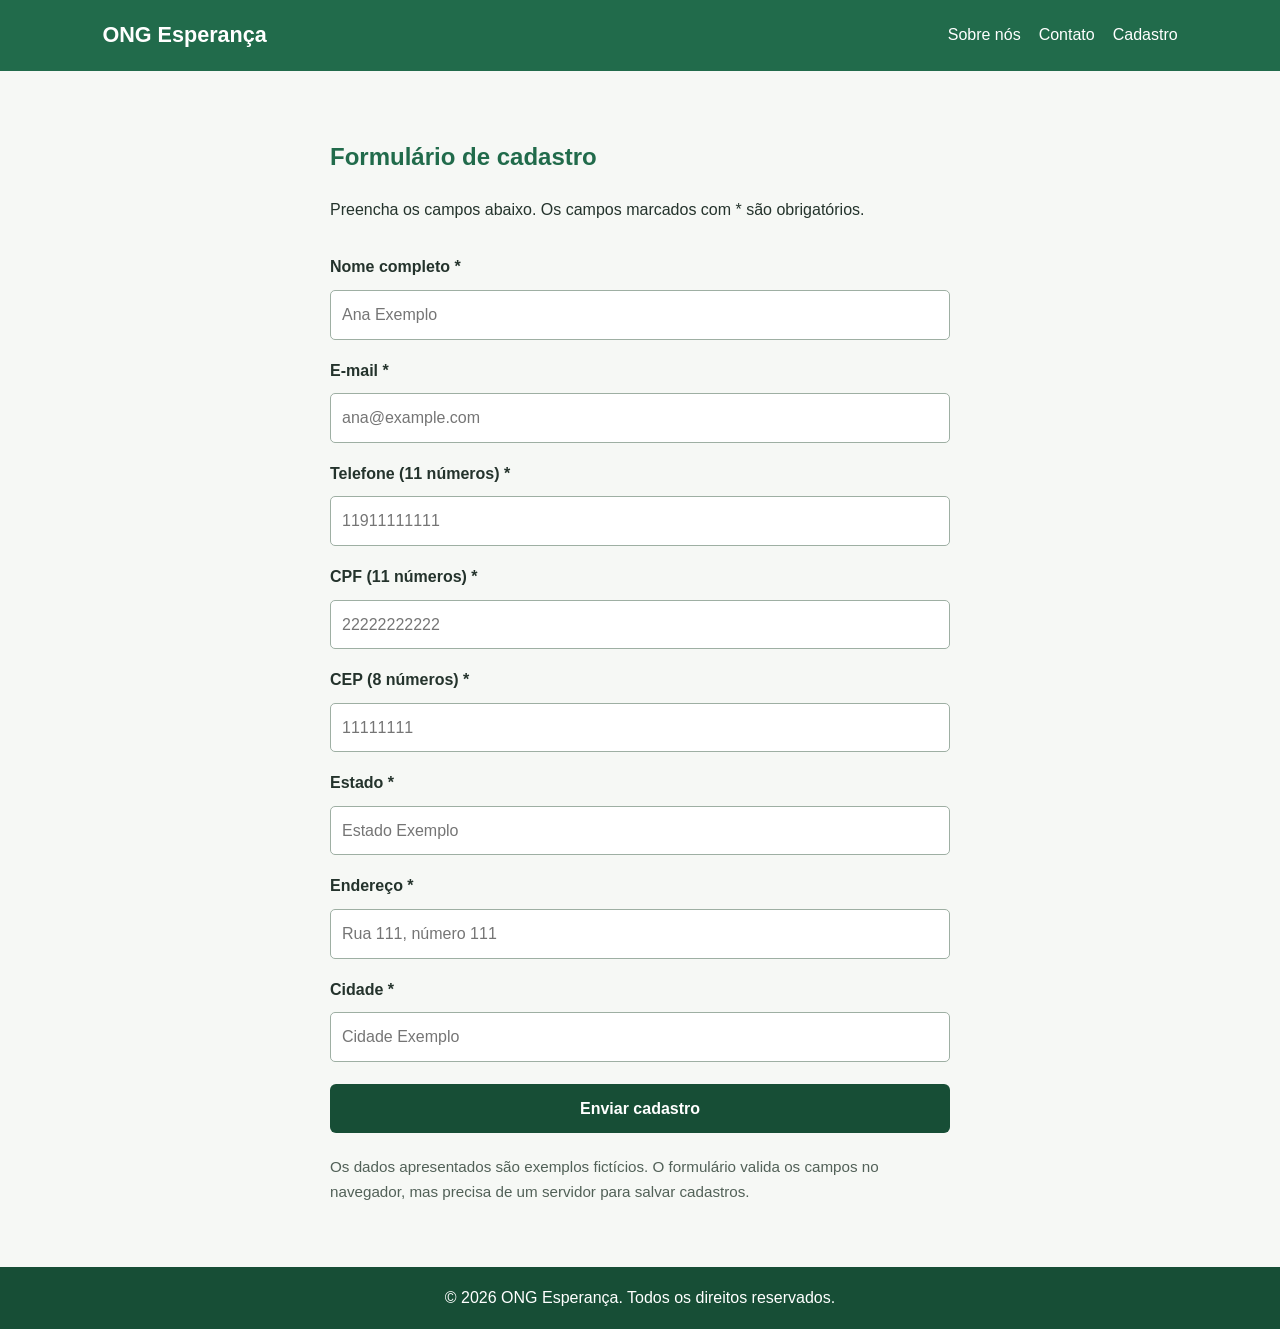
<file: cadastro.html>
<!DOCTYPE html>
<html lang="pt-BR">
<head>
  <meta charset="UTF-8">
  <meta name="viewport" content="width=device-width, initial-scale=1.0">
  <title>Cadastro — ONG Esperança</title>
  <link rel="stylesheet" href="style.css">
</head>
<body>
  <header class="cabecalho">
    <a class="logo" href="index.html">ONG Esperança</a>

    <nav aria-label="Navegação principal">
      <a href="index.html#sobre">Sobre nós</a>
      <a href="index.html#contato">Contato</a>
      <a href="cadastro.html">Cadastro</a>
    </nav>
  </header>

  <main class="secao">
    <section class="formulario">
      <h1>Formulário de cadastro</h1>
      <p>Preencha os campos abaixo. Os campos marcados com * são obrigatórios.</p>

      <form action="#" method="post">
        <label for="nome">Nome completo *</label>
        <input
          type="text"
          id="nome"
          name="nome"
          placeholder="Ana Exemplo"
          autocomplete="name"
          required
        >

        <label for="email">E-mail *</label>
        <input
          type="email"
          id="email"
          name="email"
          placeholder="ana@example.com"
          autocomplete="email"
          required
        >

        <label for="telefone">Telefone (11 números) *</label>
        <input
          type="tel"
          id="telefone"
          name="telefone"
          placeholder="11911111111"
          inputmode="numeric"
          pattern="[0-9]{11}"
          title="Digite exatamente 11 números, incluindo o DDD."
          autocomplete="tel"
          required
        >

        <label for="cpf">CPF (11 números) *</label>
        <input
          type="text"
          id="cpf"
          name="cpf"
          placeholder="22222222222"
          inputmode="numeric"
          pattern="[0-9]{11}"
          title="Digite exatamente 11 números, sem pontos ou traço."
          required
        >

        <label for="cep">CEP (8 números) *</label>
        <input
          type="text"
          id="cep"
          name="cep"
          placeholder="11111111"
          inputmode="numeric"
          pattern="[0-9]{8}"
          title="Digite exatamente 8 números, sem traço."
          autocomplete="postal-code"
          required
        >

        <label for="estado">Estado *</label>
        <input
          type="text"
          id="estado"
          name="estado"
          placeholder="Estado Exemplo"
          autocomplete="address-level1"
          required
        >

        <label for="endereco">Endereço *</label>
        <input
          type="text"
          id="endereco"
          name="endereco"
          placeholder="Rua 111, número 111"
          autocomplete="street-address"
          required
        >

        <label for="cidade">Cidade *</label>
        <input
          type="text"
          id="cidade"
          name="cidade"
          placeholder="Cidade Exemplo"
          autocomplete="address-level2"
          required
        >

        <button class="botao" type="submit">Enviar cadastro</button>
      </form>

      <p class="aviso">
        Os dados apresentados são exemplos fictícios. O formulário valida os
        campos no navegador, mas precisa de um servidor para salvar cadastros.
      </p>
    </section>
  </main>

  <footer class="rodape">
    <p>&copy; 2026 ONG Esperança. Todos os direitos reservados.</p>
  </footer>
</body>
</html>
</file>
<file: style.css>
* {
  box-sizing: border-box;
}

body {
  margin: 0;
  color: #24332c;
  background: #f6f8f5;
  font-family: Arial, Helvetica, sans-serif;
  line-height: 1.6;
}

.cabecalho {
  display: flex;
  align-items: center;
  justify-content: space-between;
  gap: 20px;
  padding: 18px 8%;
  color: #fff;
  background: #216b4b;
}

.logo {
  color: #fff;
  font-size: 1.35rem;
  font-weight: bold;
  text-decoration: none;
}

nav {
  display: flex;
  flex-wrap: wrap;
  gap: 18px;
}

nav a {
  color: #fff;
  text-decoration: none;
}

nav a:hover,
nav a:focus {
  text-decoration: underline;
}

.destaque {
  padding: 70px 8%;
  color: #fff;
  background: #32845e;
  text-align: center;
}

.destaque h1 {
  margin-top: 0;
  font-size: clamp(2rem, 5vw, 3rem);
}

.secao {
  width: min(100% - 40px, 1000px);
  margin: 0 auto;
  padding: 48px 0;
}

.secao h2,
.formulario h1 {
  color: #216b4b;
}

.sobre {
  display: grid;
  grid-template-columns: 1fr 1fr;
  align-items: center;
  gap: 32px;
}

.imagem-equipe {
  display: block;
  width: 100%;
  min-height: 220px;
  border-radius: 12px;
  object-fit: cover;
  background: #e0e8e1;
}

.contato {
  border-top: 1px solid #d5dfd7;
}

.botao {
  display: inline-block;
  margin-top: 12px;
  padding: 12px 20px;
  border: 0;
  border-radius: 6px;
  color: #fff;
  background: #174e36;
  font: inherit;
  font-weight: bold;
  text-decoration: none;
  cursor: pointer;
}

.botao:hover,
.botao:focus {
  background: #103b29;
}

.formulario {
  max-width: 620px;
  margin: 0 auto;
}

form {
  display: grid;
  gap: 10px;
  margin-top: 24px;
}

label {
  margin-top: 8px;
  font-weight: bold;
}

input {
  width: 100%;
  padding: 11px;
  border: 1px solid #9eafa3;
  border-radius: 5px;
  font: inherit;
}

input:focus {
  border-color: #216b4b;
  outline: 2px solid #b8dec9;
}

.aviso {
  margin-top: 22px;
  color: #526158;
  font-size: 0.95rem;
}

.rodape {
  padding: 18px;
  color: #fff;
  background: #174e36;
  text-align: center;
}

.rodape p {
  margin: 0;
}

@media (max-width: 650px) {
  .cabecalho {
    align-items: flex-start;
    flex-direction: column;
  }

  .sobre {
    grid-template-columns: 1fr;
  }

  .destaque {
    padding: 48px 20px;
  }
}
</file>
